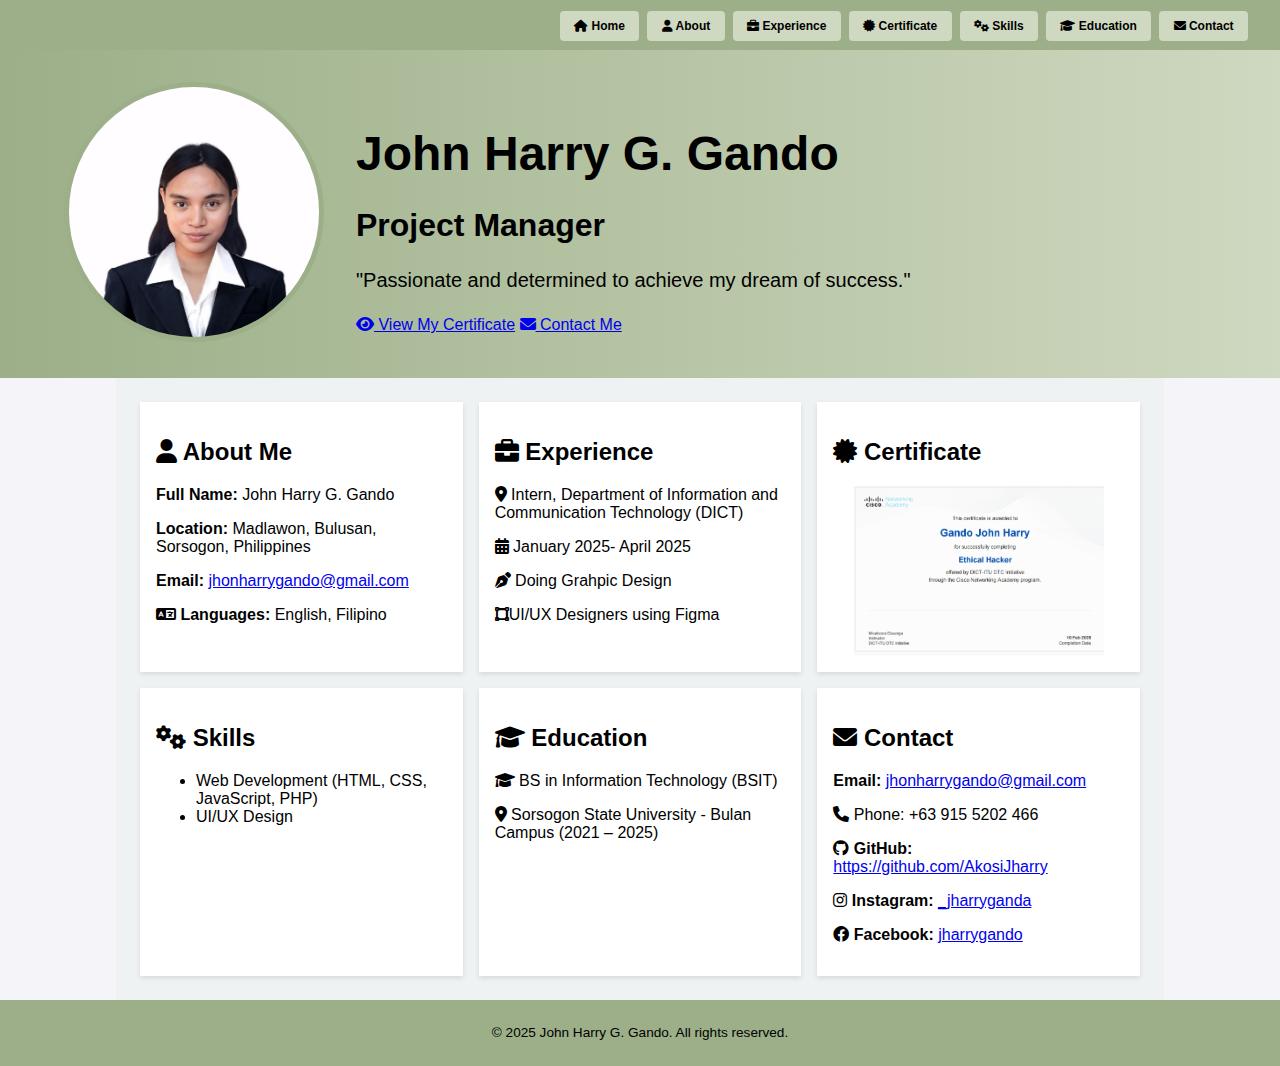
<file: index.html>
<!DOCTYPE html>
<html lang="en">
<head>
    <meta charset="UTF-8">
    <meta name="viewport" content="width=device-width, initial-scale=1.0">
    <title>John Harry Gando - Virtual CV</title>
    <link rel="stylesheet" href="assets/css/styles.css">
    <link rel="stylesheet" href="https://cdnjs.cloudflare.com/ajax/libs/font-awesome/6.0.0-beta3/css/all.min.css">
</head>
<body>

    <!-- Header -->
    <header>
        <nav>
            <ul>
                <li><a href="index.html"><i class="fas fa-home"></i> Home</a></li>
                <li><a href="about.html"><i class="fas fa-user"></i> About</a></li>
                <li><a href="experience.html"><i class="fas fa-briefcase"></i> Experience</a></li>
                <li><a href="certificate.html"><i class="fas fa-certificate"></i> Certificate</a></li>
                <li><a href="skills.html"><i class="fas fa-cogs"></i> Skills</a></li>
                <li><a href="education.html"><i class="fas fa-graduation-cap"></i> Education</a></li>
                <li><a href="contact.html"><i class="fas fa-envelope"></i> Contact</a></li>
            </ul>
        </nav>
    </header>

   <!-- Hero Section -->
<section class="hero">
    <div class="hero-image">
        <img src="assets/images/profile.jpg" alt="John Harry G. Gando" class="profile-pic">
    </div>
    <div class="hero-content">
        <h1> John Harry G. Gando</h1>
        <h2>Project Manager</h2>
        <p>"Passionate and determined to achieve my dream of success."</p>
        <div class="cta-buttons">
            <a href="certificate.html" class="btn btn-primary"><i class="fas fa-eye"></i> View My Certificate</a>
            <a href="contact.html" class="btn btn-secondary"><i class="fas fa-envelope"></i> Contact Me</a>
        </div>
    </div>
</section>


    <!-- Content Sections -->
    <main class="container">

        <!-- About Section -->
        <section id="about" class="card">
            <h2><i class="fas fa-user"></i> About Me</h2>
            <p><strong>Full Name:</strong> John Harry G. Gando</p>
            <p><strong>Location:</strong> Madlawon, Bulusan, Sorsogon, Philippines</p>
            <p><strong>Email:</strong> 
                <a href="mailto:jhonharrygando@gmail.com">jhonharrygando@gmail.com</a>
                <p><strong><i class="fas fa-language"></i> Languages:</strong> English, Filipino</p>
            </p>
        </section>
    
        <!-- Experience Section -->
        <section id="experience" class="card">
            <h2><i class="fas fa-briefcase"></i> Experience</h2>
            
          <p><i class="fas fa-map-marker-alt"></i> Intern, Department of Information and Communication Technology (DICT)</p>
          <p><i class="fas fa-calendar-alt"></i> January 2025- April 2025</p>
          <p><i class="fas fa-pen-nib"></i> Doing Grahpic Design</p>
          <p><i class="fas fa-vector-square"></i>UI/UX Designers using Figma</p>
            <ul>
        </section>
    
        <!-- Certificate Section -->
        <section id="certificate" class="card">
            <h2><i class="fas fa-certificate"></i> Certificate</h2>
            <img src="assets/images/image1.png" alt="Certificate 1" style="width: 250px; display: block; margin: 0 auto;">
          </section>
          
    
        <!-- Skills Section -->
        <section id="skills" class="card">
            <h2><i class="fas fa-cogs"></i> Skills</h2>
            <ul>
                <li>Web Development (HTML, CSS, JavaScript, PHP)</li>
                <li>UI/UX Design</li>
            </ul>
        </section>
    
        <!-- Education Section -->
        <section id="education" class="card">
            <h2><i class="fas fa-graduation-cap"></i> Education</h2>
            <p><i class="fas fa-graduation-cap"></i> BS in Information Technology (BSIT)</p>
            <p><i class="fas fa-map-marker-alt"></i> Sorsogon State University - Bulan Campus (2021 – 2025)</p>
        </section>
    
        <!-- Contact Section -->
        <section id="contact" class="card">
            <h2><i class="fas fa-envelope"></i> Contact</h2>
            <p><strong>Email:</strong> 
                <a href="mailto:jhonharrygando@gmail.com">jhonharrygando@gmail.com</a>
                <p><i class="fas fa-phone"></i> Phone: +63 915 5202 466</p>
                <p><i class="fab fa-github"></i> <strong>GitHub:</strong> <a href="https://github.com/AkosiJharry">https://github.com/AkosiJharry</a></p>
        <p><i class="fab fa-instagram"></i> <strong>Instagram:</strong> <a href="https://www.instagram.com/_jharryganda/?igsh=cHdwNDFuY2I3MTdw&utm_source=qr#" target="_blank">_jharryganda</a></p>
        <p><i class="fab fa-facebook"></i> <strong>Facebook:</strong> <a href="https://www.facebook.com/jharry.izon.3/" target="_blank">jharrygando</a></p>

            </p>
        </section>
    
    </main>    

    <footer>
        <p>&copy; 2025 John Harry G. Gando. All rights reserved.</p>
    </footer>

</body>
</html>
</file>
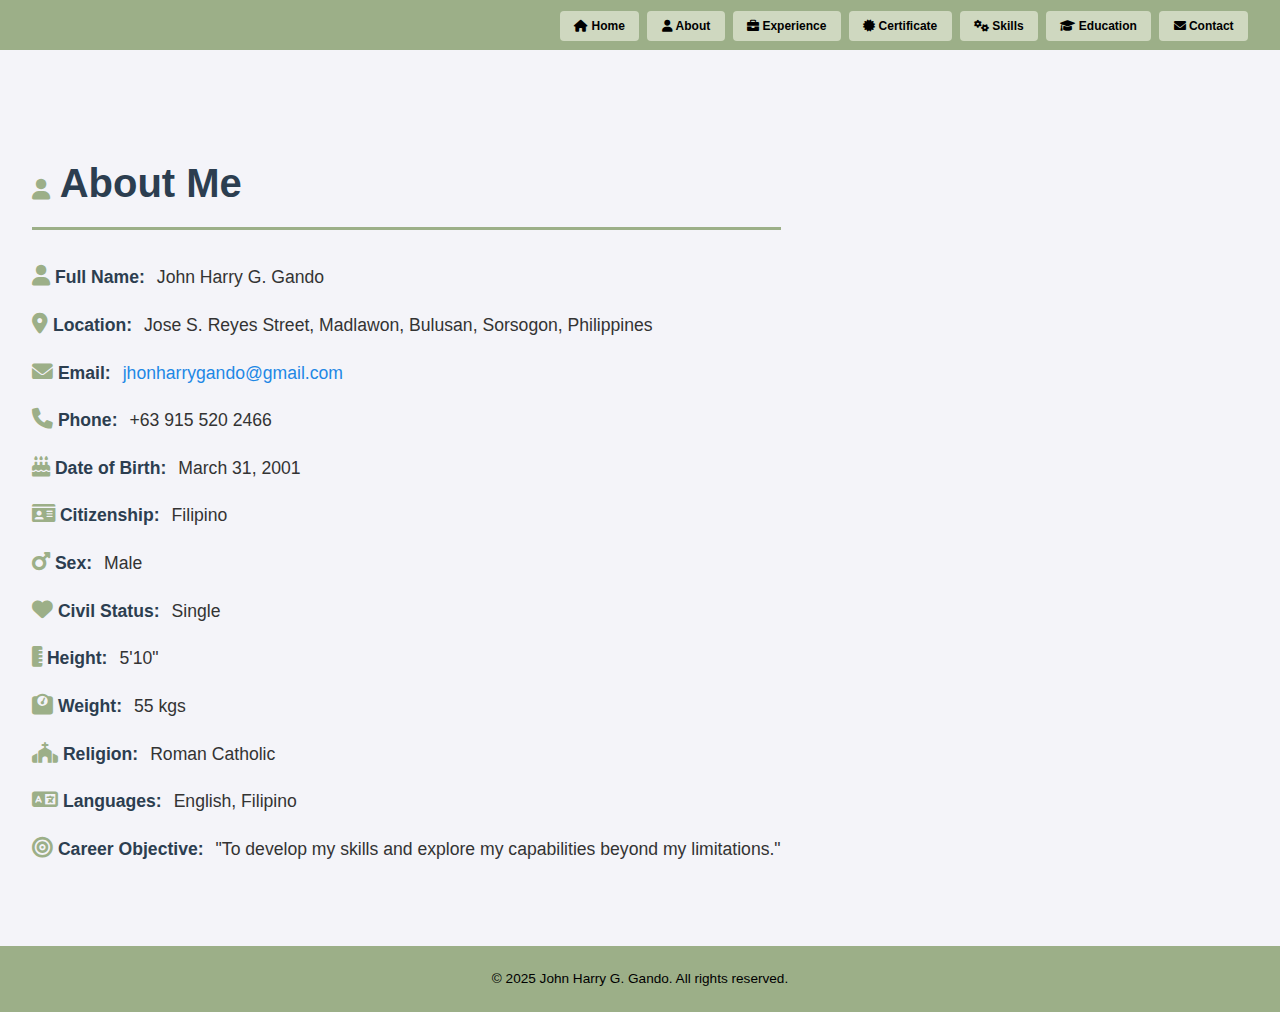
<file: about.html>
<!DOCTYPE html>
<html lang="en">
<head>
    <meta charset="UTF-8">
    <meta name="viewport" content="width=device-width, initial-scale=1.0">
    <title>About Me</title>
    <link rel="stylesheet" href="assets/css/styles.css">
    <link rel="stylesheet" href="https://cdnjs.cloudflare.com/ajax/libs/font-awesome/6.0.0-beta3/css/all.min.css">
</head>
<body>
   <header>
        <nav>
            <ul>
                <li><a href="index.html"><i class="fas fa-home"></i> Home</a></li>
                <li><a href="about.html"><i class="fas fa-user"></i> About</a></li>
                <li><a href="experience.html"><i class="fas fa-briefcase"></i> Experience</a></li>
                <li><a href="certificate.html"><i class="fas fa-certificate"></i> Certificate</a></li>
                <li><a href="skills.html"><i class="fas fa-cogs"></i> Skills</a></li>
                <li><a href="education.html"><i class="fas fa-graduation-cap"></i> Education</a></li>
                <li><a href="contact.html"><i class="fas fa-envelope"></i> Contact</a></li>
            </ul>
        </nav>
    </header>
    
    <main class="about-section">
        <div class="about-card">
            <h2><i class="fas fa-user"></i> About Me</h2>
            
            <p><strong><i class="fas fa-user"></i> Full Name:</strong> John Harry G. Gando</p>
            <p><strong><i class="fas fa-map-marker-alt"></i> Location:</strong> Jose S. Reyes Street, Madlawon, Bulusan, Sorsogon, Philippines</p>
            <p><strong><i class="fas fa-envelope"></i> Email:</strong> 
                <a href="mailto:jhonharrygando@gmail.com">jhonharrygando@gmail.com</a>
            </p>
            <p><strong><i class="fas fa-phone"></i> Phone:</strong> +63 915 520 2466</p>
            <p><strong><i class="fas fa-birthday-cake"></i> Date of Birth:</strong> March 31, 2001</p>
            <p><strong><i class="fas fa-id-card"></i> Citizenship:</strong> Filipino</p>
            <p><strong><i class="fas fa-mars"></i> Sex:</strong> Male</p>
            <p><strong><i class="fas fa-heart"></i> Civil Status:</strong> Single</p>
            <p><strong><i class="fas fa-ruler-vertical"></i> Height:</strong> 5'10"</p>
            <p><strong><i class="fas fa-weight"></i> Weight:</strong> 55 kgs</p>
            <p><strong><i class="fas fa-church"></i> Religion:</strong> Roman Catholic</p>
            <p><strong><i class="fas fa-language"></i> Languages:</strong> English, Filipino</p>
            <p><strong><i class="fas fa-bullseye"></i> Career Objective:</strong> 
                "To develop my skills and explore my capabilities beyond my limitations."
            </p>
        </div>
    </main>
    
    
    
    <footer>
        <p>&copy; 2025 John Harry G. Gando. All rights reserved.</p>
    </footer>
    <script src="assets/js/scripts.js"></script>
</body>
</html>
</file>
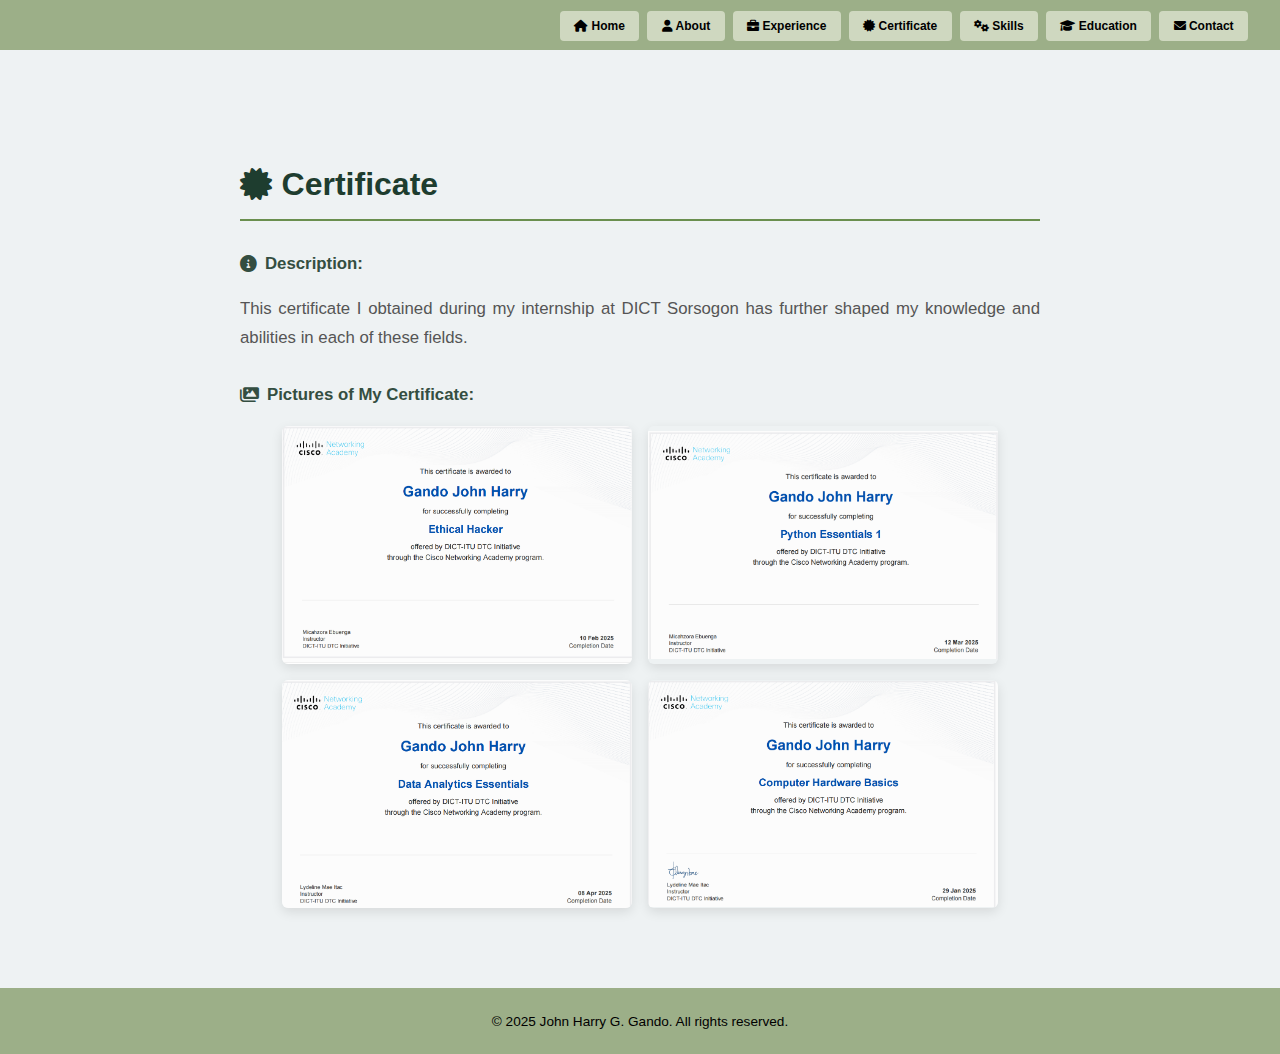
<file: certificate.html>
<!DOCTYPE html>
<html lang="en">
<head>
    <meta charset="UTF-8">
    <meta name="viewport" content="width=device-width, initial-scale=1.0">
    <title>Certificate</title>
    <link rel="stylesheet" href="assets/css/styles.css">
    <link rel="stylesheet" href="https://cdnjs.cloudflare.com/ajax/libs/font-awesome/6.0.0-beta3/css/all.min.css">
</head>
<body>
    <header>
        <nav>
            <ul>
                <li><a href="index.html"><i class="fas fa-home"></i> Home</a></li>
                <li><a href="about.html"><i class="fas fa-user"></i> About</a></li>
                <li><a href="experience.html"><i class="fas fa-briefcase"></i> Experience</a></li>
                <li><a href="certificate.html"><i class="fas fa-certificate"></i> Certificate</a></li>
                <li><a href="skills.html"><i class="fas fa-cogs"></i> Skills</a></li>
                <li><a href="education.html"><i class="fas fa-graduation-cap"></i> Education</a></li>
                <li><a href="contact.html"><i class="fas fa-envelope"></i> Contact</a></li>
            </ul>
        </nav>
    </header>
    <main>
        <section id="certificate" class="certificate-section">
            <div class="certificate-card">
                <h2><i class="fas fa-certificate"></i> Certificate</h2>
        
                <p class="certificate-label">
                    <i class="fas fa-info-circle"></i> <strong>Description:</strong>
                </p>
                <p class="certificate-description">
                    This certificate I obtained during my internship at DICT Sorsogon has further shaped my knowledge and abilities in each of these fields.
                </p>
        
                <p class="certificate-label">
                    <i class="fas fa-images"></i> <strong>Pictures of My Certificate:</strong>
                </p>
                <div class="certificate-gallery">
                    <img src="assets/images/image1.png" alt="Certificate 1">
                    <img src="assets/images/image2.png" alt="Certificate 2">
                    <img src="assets/images/image3.png" alt="Certificate 3">
                    <img src="assets/images/image4.png" alt="Certificate 4">
                </div>
            </div>
        </section>        
    </main>

    <footer>
        <p>&copy; 2025 John Harry G. Gando. All rights reserved.</p>
    </footer>

    <script src="assets/js/scripts.js"></script>
</body>
</html>
</file>
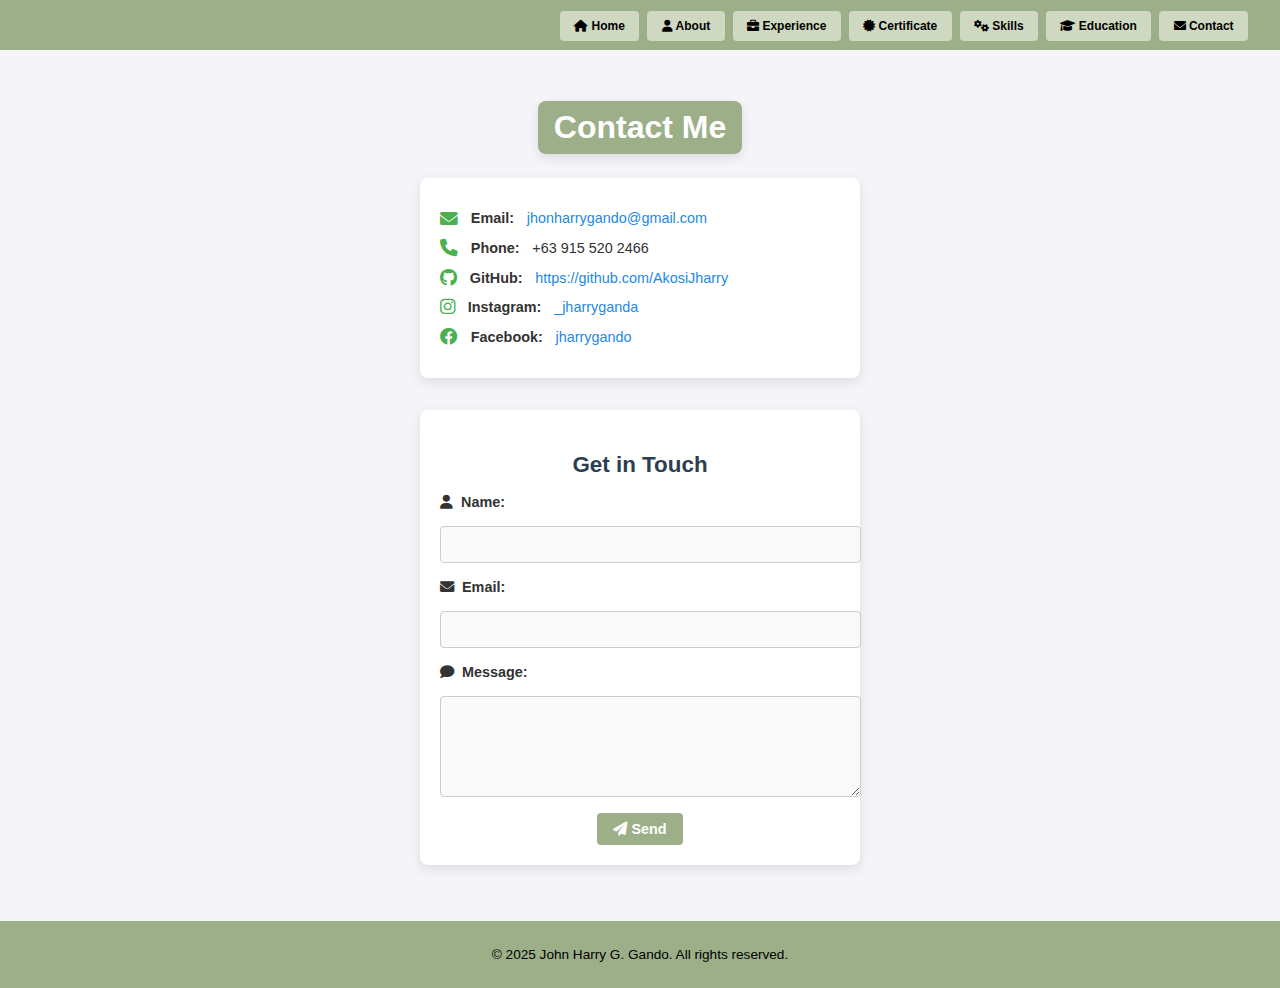
<file: contact.html>
<!DOCTYPE html>
<html lang="en">
<head>
    <meta charset="UTF-8">
    <meta name="viewport" content="width=device-width, initial-scale=1.0">
    <title>Contact</title>
    <link rel="stylesheet" href="assets/css/styles.css">
    <link rel="stylesheet" href="https://cdnjs.cloudflare.com/ajax/libs/font-awesome/6.0.0-beta3/css/all.min.css">
</head>
<body>
    <header>
        <nav>
            <ul>
                <li><a href="index.html"><i class="fas fa-home"></i> Home</a></li>
                <li><a href="about.html"><i class="fas fa-user"></i> About</a></li>
                <li><a href="experience.html"><i class="fas fa-briefcase"></i> Experience</a></li>
                <li><a href="certificate.html"><i class="fas fa-certificate"></i> Certificate</a></li>
                <li><a href="skills.html"><i class="fas fa-cogs"></i> Skills</a></li>
                <li><a href="education.html"><i class="fas fa-graduation-cap"></i> Education</a></li>
                <li><a href="contact.html"><i class="fas fa-envelope"></i> Contact</a></li>
            </ul>
        </nav>
</header> 

<main class="contact">
    <h2 class="contact-title">Contact Me</h2>

    <!-- Contact Info Section -->
    <div class="contact-info box">
        <p><i class="fas fa-envelope"></i> <strong>Email:</strong> <a href="mailto:jhonharrygando@gmail.com">jhonharrygando@gmail.com</a></p>
        <p><i class="fas fa-phone"></i> <strong>Phone:</strong> +63 915 520 2466</p>
        <p><i class="fab fa-github"></i> <strong>GitHub:</strong> <a href="https://github.com/AkosiJharry">https://github.com/AkosiJharry</a></p>
        <p><i class="fab fa-instagram"></i> <strong>Instagram:</strong> <a href="https://www.instagram.com/_jharryganda/?igsh=cHdwNDFuY2I3MTdw&utm_source=qr#" target="_blank">_jharryganda</a></p>
        <p><i class="fab fa-facebook"></i> <strong>Facebook:</strong> <a href="https://www.facebook.com/jharry.izon.3/" target="_blank">jharrygando</a></p>
    </div>
    
    <!-- Contact Form Section -->
    <div class="contact-form box">
        <h3>Get in Touch</h3>
        <form action="mailto:jhonharrygando@gmail.com" method="post" enctype="text/plain">
            <label for="name"><i class="fas fa-user"></i> <strong>Name:</strong></label>
            <input type="text" id="name" name="name" required>

            <label for="email"><i class="fas fa-envelope"></i> <strong>Email:</strong></label>
            <input type="email" id="email" name="email" required>

            <label for="message"><i class="fas fa-comment"></i> <strong>Message:</strong></label>
            <textarea id="message" name="message" required></textarea>

            <button type="submit"><i class="fas fa-paper-plane"></i> Send</button>
        </form>
    </div>
</main>




    
    <footer>
        <p>&copy; 2025 John Harry G. Gando. All rights reserved.</p>
    </footer>
    <script src="assets/js/scripts.js"></script>
</body>
</html>
</file>
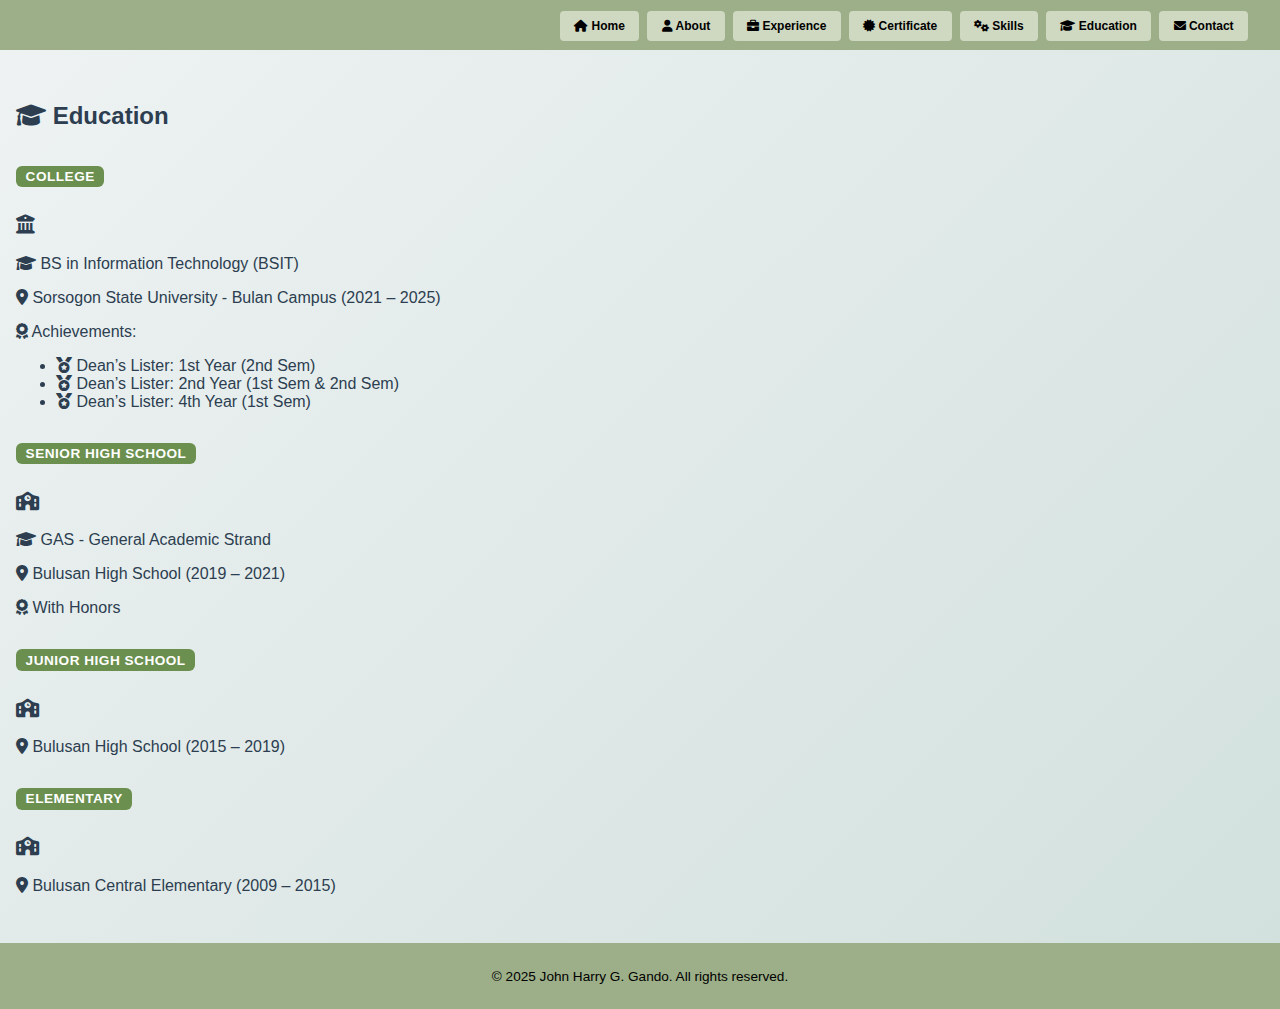
<file: education.html>
<!DOCTYPE html>
<html lang="en">
<head>
    <meta charset="UTF-8">
    <meta name="viewport" content="width=device-width, initial-scale=1.0">
    <title>Education</title>
    <link rel="stylesheet" href="assets/css/styles.css">
    <link rel="stylesheet" href="https://cdnjs.cloudflare.com/ajax/libs/font-awesome/6.0.0-beta3/css/all.min.css">
</head>
<body>
    <header>
        <nav>
            <ul>
                <li><a href="index.html"><i class="fas fa-home"></i> Home</a></li>
                <li><a href="about.html"><i class="fas fa-user"></i> About</a></li>
                <li><a href="experience.html"><i class="fas fa-briefcase"></i> Experience</a></li>
                <li><a href="certificate.html"><i class="fas fa-certificate"></i> Certificate</a></li>
                <li><a href="skills.html"><i class="fas fa-cogs"></i> Skills</a></li>
                <li><a href="education.html"><i class="fas fa-graduation-cap"></i> Education</a></li>
                <li><a href="contact.html"><i class="fas fa-envelope"></i> Contact</a></li>
            </ul>
        </nav>
    </header>
    
    <main class="education-section">
        <div class="education-card">
          <h2><i class="fas fa-graduation-cap"></i> Education</h2>
      
          <!-- College -->
          <div class="edu-subsection">
            <span class="edu-label">College</span>
            <h3><i class="fas fa-university"></i></h3>
            <p><i class="fas fa-graduation-cap"></i> BS in Information Technology (BSIT)</p>
            <p><i class="fas fa-map-marker-alt"></i> Sorsogon State University - Bulan Campus (2021 – 2025)</p>
            <p><i class="fas fa-award"></i> Achievements:</p>
            <ul>
              <li><i class="fas fa-medal"></i> Dean’s Lister: 1st Year (2nd Sem) </li>
              <li><i class="fas fa-medal"></i> Dean’s Lister: 2nd Year (1st Sem & 2nd Sem) </li>
              <li><i class="fas fa-medal"></i> Dean’s Lister: 4th Year (1st Sem)</li>
            </ul>
          </div>
      
          <!-- Senior High -->
          <div class="edu-subsection">
            <span class="edu-label">Senior High School</span>
            <h3><i class="fas fa-school"></i></h3>
            <p><i class="fas fa-graduation-cap"></i> GAS - General Academic Strand</p>
            <p><i class="fas fa-map-marker-alt"></i> Bulusan High School (2019 – 2021)</p>
            <p><i class="fas fa-award"></i> With Honors</p>
          </div>
      
          <!-- Junior High -->
          <div class="edu-subsection">
            <span class="edu-label">Junior High School</span>
            <h3><i class="fas fa-school"></i></h3>
            <p><i class="fas fa-map-marker-alt"></i> Bulusan High School (2015 – 2019)</p>
          </div>
      
          <!-- Elementary -->
          <div class="edu-subsection">
            <span class="edu-label">Elementary</span>
            <h3><i class="fas fa-school"></i></h3>
            <p><i class="fas fa-map-marker-alt"></i> Bulusan Central Elementary (2009 – 2015)</p>
          </div>
        </div>
      </main>
      
    
    <footer>
        <p>&copy; 2025 John Harry G. Gando. All rights reserved.</p>
    </footer>
    <script src="assets/js/scripts.js"></script>
</body>
</html>
</file>
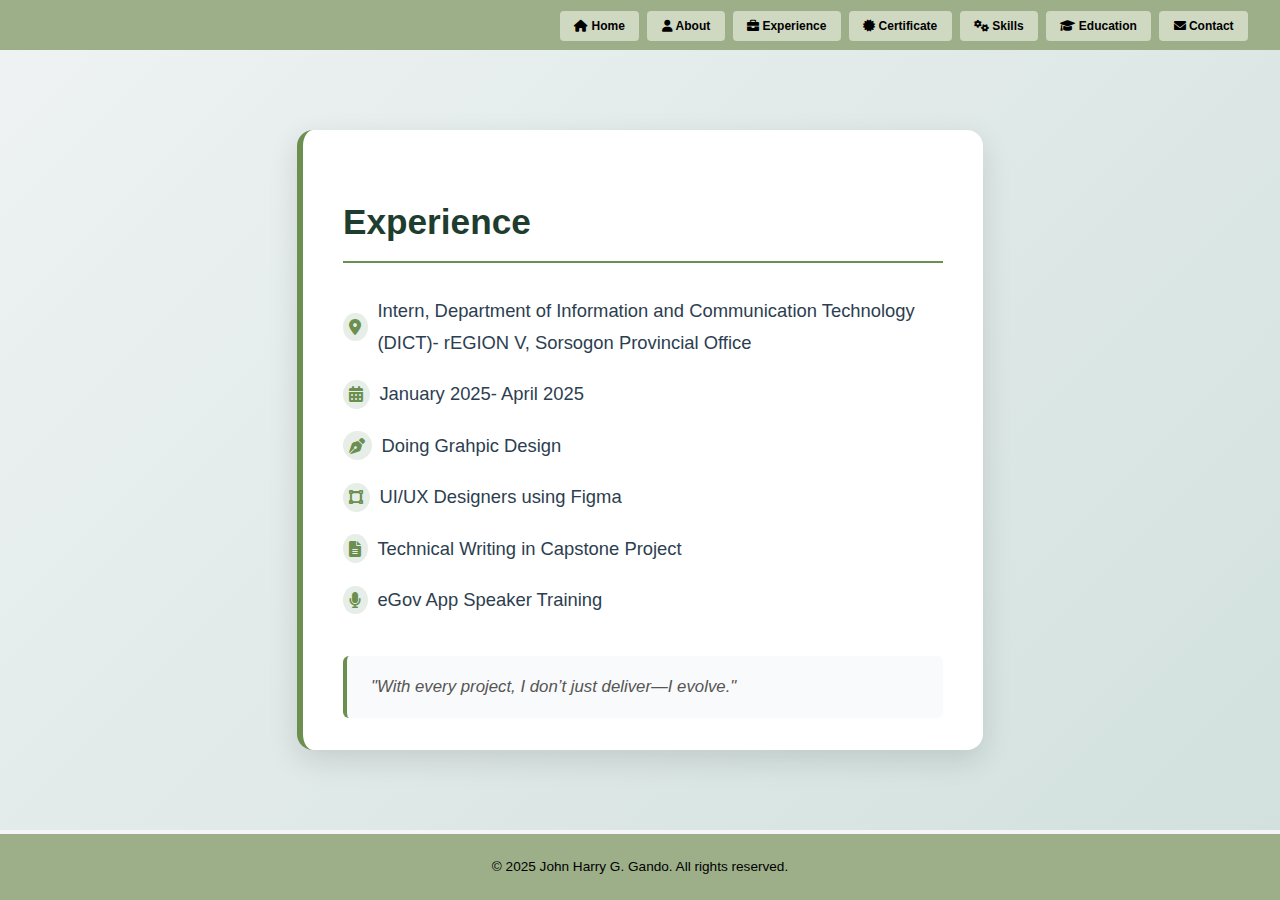
<file: experience.html>
<!DOCTYPE html>
<html lang="en">
<head>
    <meta charset="UTF-8">
    <meta name="viewport" content="width=device-width, initial-scale=1.0">
    <title>Experience</title>
    <link rel="stylesheet" href="assets/css/styles.css">
    <link rel="stylesheet" href="https://cdnjs.cloudflare.com/ajax/libs/font-awesome/6.0.0-beta3/css/all.min.css">
</head>
<body>
    <header>
        <nav>
            <ul>
                <li><a href="index.html"><i class="fas fa-home"></i> Home</a></li>
                <li><a href="about.html"><i class="fas fa-user"></i> About</a></li>
                <li><a href="experience.html"><i class="fas fa-briefcase"></i> Experience</a></li>
                <li><a href="certificate.html"><i class="fas fa-certificate"></i> Certificate</a></li>
                <li><a href="skills.html"><i class="fas fa-cogs"></i> Skills</a></li>
                <li><a href="education.html"><i class="fas fa-graduation-cap"></i> Education</a></li>
                <li><a href="contact.html"><i class="fas fa-envelope"></i> Contact</a></li>
            </ul>
        </nav>
    </header>
    <section class="experience-section">
        <div class="experience-card">
          <h2 class="section-title">Experience</h2>
      
          <p><i class="fas fa-map-marker-alt"></i> Intern, Department of Information and Communication Technology (DICT)- rEGION V, Sorsogon Provincial Office</p>
          <p><i class="fas fa-calendar-alt"></i> January 2025- April 2025</p>
          <p><i class="fas fa-pen-nib"></i> Doing Grahpic Design</p>
          <p><i class="fas fa-vector-square"></i>UI/UX Designers using Figma</p>
          <p><i class="fas fa-file-alt"></i> Technical Writing in Capstone Project</p>
          <p><i class="fas fa-microphone"></i> eGov App Speaker Training</p>
      
          <div class="note">
            "With every project, I don’t just deliver—I evolve."
          </div>
        </div>
      </section>
      
    
    <footer>
        <p>&copy; 2025 John Harry G. Gando. All rights reserved.</p>
    </footer>
    <script src="assets/js/scripts.js"></script>
</body>
</html>
</file>
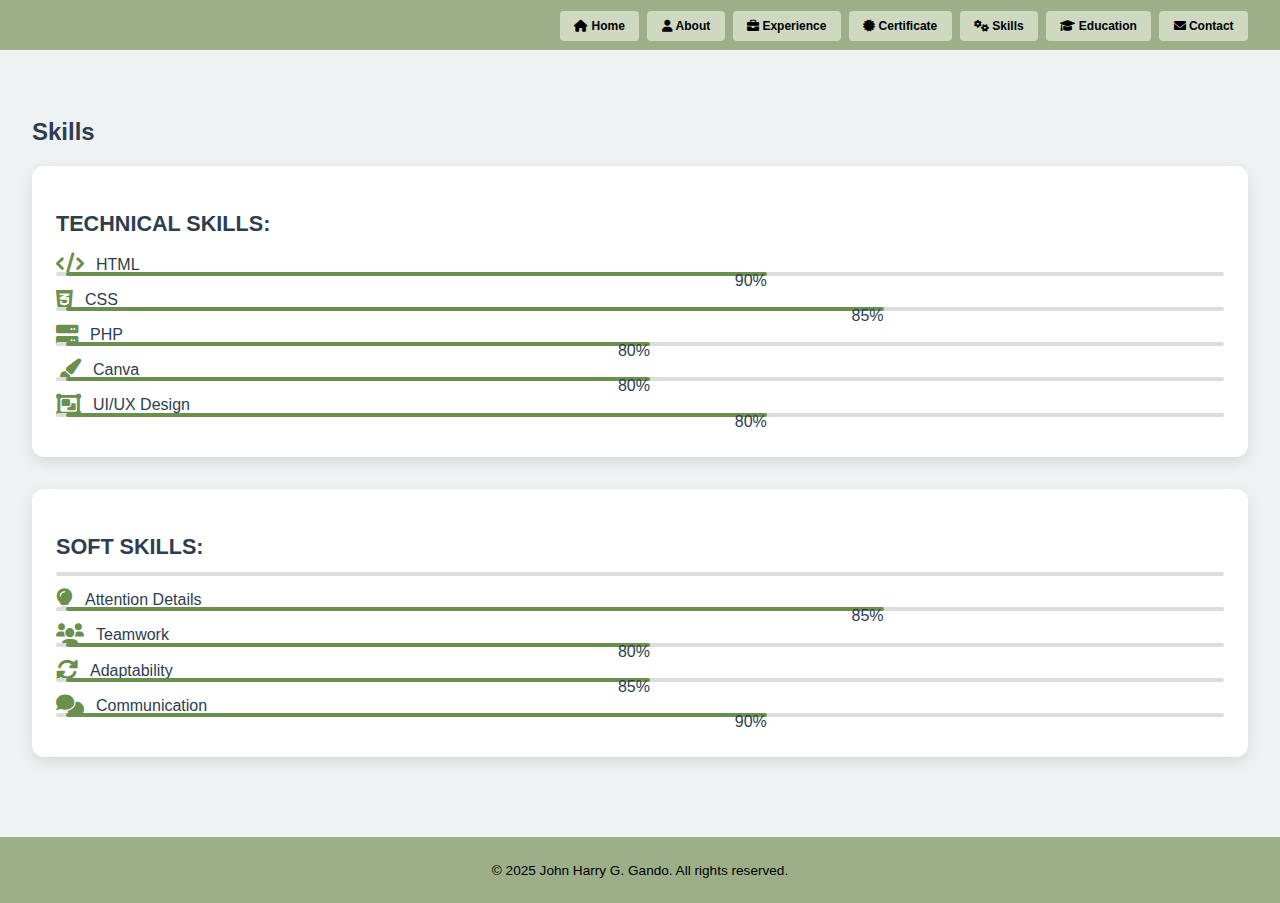
<file: skills.html>
<!DOCTYPE html>
<html lang="en">
<head>
    <meta charset="UTF-8">
    <meta name="viewport" content="width=device-width, initial-scale=1.0">
    <title>Skills</title>
    <link rel="stylesheet" href="assets/css/styles.css">
    <link rel="stylesheet" href="https://cdnjs.cloudflare.com/ajax/libs/font-awesome/6.0.0-beta3/css/all.min.css">
</head>
<body>
    <header>
        <nav>
            <ul>
                <li><a href="index.html"><i class="fas fa-home"></i> Home</a></li>
                <li><a href="about.html"><i class="fas fa-user"></i> About</a></li>
                <li><a href="experience.html"><i class="fas fa-briefcase"></i> Experience</a></li>
                <li><a href="certificate.html"><i class="fas fa-certificate"></i> Certificate</a></li>
                <li><a href="skills.html"><i class="fas fa-cogs"></i> Skills</a></li>
                <li><a href="education.html"><i class="fas fa-graduation-cap"></i> Education</a></li>
                <li><a href="contact.html"><i class="fas fa-envelope"></i> Contact</a></li>
            </ul>
        </nav>
    </header>
    <main>
        <h2>Skills</h2>
      
        <!-- Technical Skills Box -->
        <div class="skills-box">
          <h3>Technical Skills:</h3>
          <ul>
            <li><i class="fas fa-code"></i> HTML <span class="skill-percentage">90%</span></li>
            <li><i class="fab fa-css3-alt"></i> CSS <span class="skill-percentage">85%</span></li>
            <li><i class="fas fa-server"></i> PHP <span class="skill-percentage">80%</span></li>
            <li><i class="fas fa-paint-brush"></i> Canva <span class="skill-percentage">80%</span></li>
            <li><i class="fas fa-object-group"></i> UI/UX Design <span class="skill-percentage">80%</span></li>
        </div>
      
        <!-- Soft Skills Box -->
        <div class="skills-box">
          <h3>Soft Skills:</h3>
          <ul>
            <li>
            
          </li>    
            <li><i class="fas fa-lightbulb"></i> Attention Details <span class="skill-percentage">85%</span></li>
            <li><i class="fas fa-users"></i> Teamwork <span class="skill-percentage">80%</span></li>
            <li><i class="fas fa-sync-alt"></i> Adaptability <span class="skill-percentage">85%</span></li>
            <li><i class="fas fa-comments"></i> Communication <span class="skill-percentage">90%</span></li>
        </div>
      </main>
      
    <footer>
        <p>&copy; 2025 John Harry G. Gando. All rights reserved.</p>
    </footer>
    <script src="assets/js/scripts.js"></script>
</body>
</html>
</file>
<file: assets/css/styles.css>
/* General Reset and Layout */
html, body {
    height: 100%;
    margin: 0;
    padding: 0;
    font-family: Arial, sans-serif;
    background-color: #f4f4f9;
    color: #000000;
}

body {
    display: flex;
    flex-direction: column;
}

/* Header */
header {
    background-color: #9CAF88;
    color: #000000;
    padding: 1rem 0;
}

nav {
    display: flex;
    justify-content: flex-end;
    padding-right: 2rem;
}

nav ul {
    list-style: none;
    display: flex;
    justify-content: flex-end;
    padding: 0;
    margin: 0;
    gap: 0.5rem;
}

nav ul li a {
    font-size: 0.75rem;
    padding: 0.50rem 0.9rem;
    text-decoration: none;
    font-weight: 600;
    color: #000;
    background-color: #cfd8c0;
    border-radius: 4px;
    transition: background-color 0.3s;
}

nav ul li a:hover {
    background-color: #9CAF88;
    color: #fff;
}

/* Hero Section */
.hero {
    display: flex;
    align-items: center;
    justify-content: flex-start;
    gap: 2rem;
    padding: 2rem 7% 2rem 5%;
    background: linear-gradient(to right, #9CAF88, #cfd8c0);
    color: #000;
    text-align: left;
}

.profile-pic {
    width: 250px;
    height: 250px;
    border-radius: 50%;
    border: 5px solid #9CAF88;
    flex-shrink: 0;
}

.hero-content {
    max-width: 600px;
}

.hero-content h1 {
    font-size: 3rem;
    font-weight: bold;
    margin-bottom: 1rem;
}

.hero-content h2 {
    font-size: 2rem;
    font-weight: 600;
    margin-bottom: 1rem;
}

.hero-content p {
    font-size: 1.25rem;
    line-height: 1.6;
}

/* Main Content Section */
main {
    flex: 1;
}

/* Main Container */
.container {
    display: grid;
    grid-template-columns: repeat(auto-fit, minmax(250px, 1fr));
    gap: 1rem;
    padding: 1.5rem;
    max-width: 1000px;
    margin: 0 auto;
}

/* Card */
.card {
    background: #ffffff;
    padding: 1rem;
    box-shadow: 0 2px 5px rgba(0, 0, 0, 0.1);
    color: #000000;
}


/* Footer */
footer {
    text-align: center;
    padding: 0.75rem 0;
    background-color: #9CAF88;
    color: #000000;
    font-size: 0.85rem;
    margin-top: auto;
}


/* Base Font */
body {
    font-family: 'Poppins', 'Segoe UI', sans-serif;
    color: #2c3e50;
  }
  
  /* Section Title */
  .section-title {
    font-size: 2.2rem;
    font-weight: 700;
    color: #1e3d2f;
    margin-bottom: 2rem;
    border-bottom: 2px solid #6a8f4e;
    padding-bottom: 0.5rem;
  }
  
  /* Section Background */
  .experience-section {
    display: flex;
    justify-content: center;
    padding: 5rem 1.5rem;
    background: linear-gradient(135deg, #eef2f3, #d2e1dd);
  }
  
  /* Card Style */
  .experience-card {
    background-color: #ffffff;
    padding: 2rem 2.5rem;
    border-radius: 16px;
    max-width: 600px;
    width: 100%;
    box-shadow: 0 10px 30px rgba(0, 0, 0, 0.12);
    color: #2c3e50;
    line-height: 1.75;
    font-size: 1.05rem;
    position: relative;
    overflow: hidden;
    transition: transform 0.3s ease, box-shadow 0.3s ease;
    border-left: 6px solid #6a8f4e;
  }
  
  /* Card Hover Effect */
  .experience-card:hover {
    transform: translateY(-4px);
    box-shadow: 0 12px 35px rgba(0, 0, 0, 0.15);
  }
  
  /* Card Paragraphs with Icon */
  .experience-card p {
    font-size: 1.15rem;
    margin: 1.2rem 0;
    display: flex;
    align-items: center;
    gap: 0.6rem;
  }
  
  /* Icon Style */
  .experience-card i {
    background-color: #e6eee7;
    padding: 0.4rem;
    border-radius: 50%;
    color: #6a8f4e;
    font-size: 1rem;
  }
  
  /* Bullet List */
  .experience-list {
    list-style: none;
    padding-left: 2rem;
    margin-top: 1.5rem;
  }
  
  .experience-list li {
    margin-bottom: 1.1rem;
    display: flex;
    align-items: flex-start;
    gap: 0.7rem;
    font-size: 1.1rem;
    position: relative;
  }
  
  .experience-list li::before {
    content: '';
    position: absolute;
    left: -1.5rem;
    top: 0.6rem;
    height: 7px;
    width: 7px;
    background-color: #9bbf87;
    border-radius: 50%;
  }
  
  /* Note Section */
  .experience-card .note {
    font-style: italic;
    color: #555;
    margin-top: 2.5rem;
    font-size: 1.05rem;
    padding-left: 1.5rem;
    border-left: 4px solid #6a8f4e;
    background-color: #f9fafb;
    padding: 1rem 1.5rem;
    border-radius: 6px;
  }
  

.education-section {
    display: flex;
    justify-content: flex-start; /* Moves the card to the left */
    padding: 2rem 1rem;
    background: linear-gradient(135deg, #eef2f3, #d2e1dd);
  }
  
  .edu-subsection {
    margin-bottom: 1rem;
  }
  .edu-label {
    display: inline-block;
    background-color: #6a8f4e;
    color: #fff;
    font-size: 0.85rem;
    font-weight: 600;
    padding: 0.2rem 0.6rem;
    border-radius: 6px;
    margin: 1rem 0 0.5rem;
    text-transform: uppercase;
    letter-spacing: 0.5px;
  }

/* Skills Section */
main {
    padding: 3rem 2rem;
    background: #eef2f3;
    font-family: Arial, sans-serif;
  }
  
  /* Container for each skill group */
  .skills-box {
    background-color: #ffffff;
    border-radius: 12px;
    box-shadow: 0 5px 15px rgba(0, 0, 0, 0.1);
    padding: 1.5rem; /* Reduced padding for cleaner spacing */
    margin-bottom: 2rem;
    transition: box-shadow 0.3s ease;
  }
  
  .skills-box:hover {
    box-shadow: 0 8px 25px rgba(0, 0, 0, 0.15); /* Hover effect for depth */
  }
  
  .skills-box h3 {
    font-size: 1.35rem; /* Slightly smaller for clean look */
    color: #2c3e50;
    margin-bottom: 1rem;
    font-weight: 600;
    text-transform: uppercase; /* Added uppercase text style for consistency */
  }
  
  /* Unordered list styling */
  .skills-box ul {
    list-style-type: none;
    padding: 0;
  }
  
  /* Styling for individual list items (skills) */
  .skills-box li {
    font-size: 1rem; /* Reduced font size for better alignment */
    margin: 0.8rem 0; /* Reduced margin between skills */
    display: flex;
    align-items: center;
    justify-content: flex-start; /* Aligns content to the left */
    position: relative;
    font-weight: 500;
  }
  
  /* Styling for the skill icons */
  .skills-box li i {
    margin-right: 12px; /* Adjusted spacing between icon and skill name */
    color: #6a8f4e;
    font-size: 1.4rem; /* Slightly larger for better visibility */
  }
  
  /* Styling for the skill percentage */
.skills-box li .skill-percentage {
    color: #2c3e50;
    font-size: 1rem; /* Smaller font size */
    font-weight: 400;
    margin-left: 10px; /* Adds space between the icon and percentage */
    display: inline-block;
    width: 60px; /* Keeps percentage aligned neatly */
    text-align: right;
  }
  
  
  /* Progress bar styling */
  .skills-box li:before {
    content: "";
    position: absolute;
    bottom: 0;
    left: 0;
    width: 100%;
    height: 4px;
    background-color: #dcdcdc;
    border-radius: 5px;
  }
  
  /* Progress fill bar (green color for skills) */
  .skills-box li span {
    position: absolute;
    bottom: 0;
    left: 0;
    height: 4px;
    background-color: #6a8f4e;
    border-radius: 5px;
    transition: width 0.5s ease;
  }
  
  /* Individual skill progress width */
  .skills-box li:nth-child(1) span { width: 60%; }
  .skills-box li:nth-child(2) span { width: 70%; }
  .skills-box li:nth-child(3) span { width: 50%; }
  .skills-box li:nth-child(4) span { width: 50%; }
  .skills-box li:nth-child(5) span { width: 60%; }
  .skills-box li:nth-child(6) span { width: 50%; }
  .skills-box li:nth-child(7) span { width: 70%; }
  .skills-box li:nth-child(8) span { width: 50%; }
  
  /* Adding a subtle hover effect on the list items for interactivity */
  .skills-box li:hover {
    background-color: #f4f4f4;
    transition: background-color 0.3s ease;
  }
  
  /* Certificate Section */
.certificate-section {
    padding: 2rem 1.5rem;
    font-family: 'Poppins', 'Segoe UI', sans-serif;
    color: #2c3e50;
    font-size: 1.05rem;
    line-height: 1.7;
  }
  
  /* No more card style */
  .certificate-card {
    padding: 0;
    max-width: 800px;
    margin: 0 auto;
  }
  
  /* Header */
  .certificate-card h2 {
    font-size: 2rem;
    margin-bottom: 1.5rem;
    color: #1e3d2f;
    display: flex;
    align-items: center;
    gap: 0.6rem;
    border-bottom: 2px solid #6a8f4e;
    padding-bottom: 0.5rem;
  }
  
  /* Section Labels */
  .certificate-label {
    margin-top: 1.8rem;
    font-weight: 600;
    color: #344e41;
    display: flex;
    align-items: center;
    gap: 0.5rem;
  }
  
  /* Description Text */
  .certificate-description {
    text-align: justify;
    margin: 0.8rem 0 1.5rem;
    color: #555;
  }
  
  /* Gallery Layout */
  .certificate-gallery {
    display: flex;
    flex-wrap: wrap;
    gap: 1rem;
    margin-top: 1rem;
    justify-content: center;
  }
  
  /* Image Styling */
  .certificate-gallery img {
    width: 150%;  /* Makes the image fill its container */
    max-width: 350px; /* Keeps a max width so they don't grow too large */
    height: auto; /* Ensures the aspect ratio is maintained */
    object-fit: contain; /* Makes sure the image is contained without stretching */
    border-radius: 6px;
    box-shadow: 0 4px 12px rgba(0, 0, 0, 0.1); /* Optional: adds a subtle shadow for visual appeal */
    transition: transform 0.3s ease;
  }
  
  /* Hover effect */
  .certificate-gallery img:hover {
    transform: scale(1.03);
  }

/* About Section */
.about-section {
  display: flex;
  justify-content: center;
  padding: 2rem 1rem;
  background-color: #f4f4f9;
}



  /* Contact Section Styling */
.contact {
  display: flex;
  flex-direction: column;
  align-items: center;
  justify-content: center;
  text-align: center;
  padding: 1.5rem;
  background-color: #f4f4f9; /* Light gray background */
}

/* Contact Title */
.contact-title {
  font-size: 2rem; /* Adjusted font size for the title */
  background-color:  #9CAF88; /* Darker green background for the title */
  color: #fff; /* White text for better contrast */
  padding: 0.5rem 1rem;
  border-radius: 8px;
  display: inline-block;
  box-shadow: 0 4px 12px rgba(0, 0, 0, 0.1);
  margin-bottom: 1.5rem;
  text-align: center;
}

/* General Box Styling for the contact info and form */
.box {
  background-color: #fff; /* White box background for better contrast */
  padding: 1.25rem;
  border-radius: 8px;
  width: 100%;
  max-width: 400px; /* Smaller width for compactness */
  box-shadow: 0 4px 12px rgba(0, 0, 0, 0.1);
  margin-bottom: 2rem;
}

/* Contact Info Section Styling */
.contact-info p {
  font-size: 0.9rem; /* Smaller font size for compact info */
  margin: 0.75rem 0; /* Added more spacing for readability */
  display: flex;
  align-items: center;
  gap: 0.8rem;
  color: #333; /* Dark gray text for better readability */
}

.contact-info a {
  color: #1e88e5; /* Blue link color */
  text-decoration: none;
  transition: color 0.3s ease;
}

.contact-info a:hover {
  color: #1565c0; /* Darker blue on hover */
}

/* Icons in Contact Info */
.contact-info i {
  color: #4CAF50; /* Dark green icon color */
  font-size: 1.1rem; /* Slightly smaller icon */
}

/* Contact Form Section Styling */
.contact-form h3 {
  font-size: 1.4rem; /* Smaller form heading */
  color: #2c3e50; /* Dark gray color for better readability */
  margin-bottom: 1rem;
}

.contact-form form {
  display: flex;
  flex-direction: column;
  gap: 1rem;
}

.contact-form label {
  font-size: 0.9rem;
  font-weight: 600;
  color: #333; /* Dark gray text for labels */
  display: flex;
  align-items: center;
  gap: 0.5rem;
}

.contact-form input,
.contact-form textarea {
  padding: 0.6rem; /* Smaller padding */
  border: 1px solid #ccc;
  border-radius: 4px;
  font-size: 0.9rem;
  width: 100%;
  background-color: #f9f9f9; /* Light gray background for inputs */
}

.contact-form input:focus,
.contact-form textarea:focus {
  border-color:  #9CAF88; /* Green border when focused */
  outline: none;
}

.contact-form textarea {
  min-height: 80px;
  resize: vertical;
}

.contact-form button {
  background-color:  #9CAF88; /* Green background for the button */
  color: #fff; /* White text */
  padding: 0.5rem 1rem;
  font-size: 0.9rem; /* Smaller button text */
  border: none;
  border-radius: 4px;
  font-weight: 600;
  cursor: pointer;
  transition: background-color 0.3s ease;
  align-self: center;
}

.contact-form button:hover {
  background-color:  #9CAF88; /* Darker green on hover */
}

/* Responsive Design */
@media (max-width: 768px) {
  .contact {
    padding: 1.5rem;
  }

  .contact-title {
    font-size: 1.8rem;
  }

  .contact-info p {
    font-size: 0.85rem;
  }

  .contact-form input,
  .contact-form textarea {
    font-size: 0.8rem;
  }

  .contact-form button {
    font-size: 0.8rem;
    padding: 0.5rem 1rem;
  }
}

/* About Section */
.about-section {
  display: flex;
  flex-direction: column;
  align-items: flex-start;     /* Align content to the left */
  padding: 4rem 2rem;
  background-color: #f4f4f9;
  color: #333;
  line-height: 1.8;
  width: 100%;                 /* Full width of the screen */
  margin: 0;                   /* Remove auto margin */
}

/* Section Heading */
.about-section h2 {
  font-size: 2.5rem;
  color: #2c3e50;
  margin-bottom: 2rem;
  border-bottom: 3px solid #9CAF88;
  padding-bottom: 0.5rem;
  text-align: left;
  width: 100%;
}

/* Paragraph Styles */
.about-section p {
  font-size: 1.1rem;
  margin: 1rem 0;
  width: 100%;
  display: flex;
  align-items: flex-start;
  gap: 0.75rem;
  text-align: left;
}

/* Icon Styling */
.about-section i {
  color: #9CAF88;
  font-size: 1.3rem;
  margin-top: 0.2rem;
}

/* Links */
.about-section a {
  color: #1e88e5;
  text-decoration: none;
  font-weight: 500;
  transition: color 0.3s ease;
}

.about-section a:hover {
  color: #1565c0;
}

/* Emphasized Text */
.about-section strong {
  font-weight: 600;
  color: #2c3e50;
}
</file>
